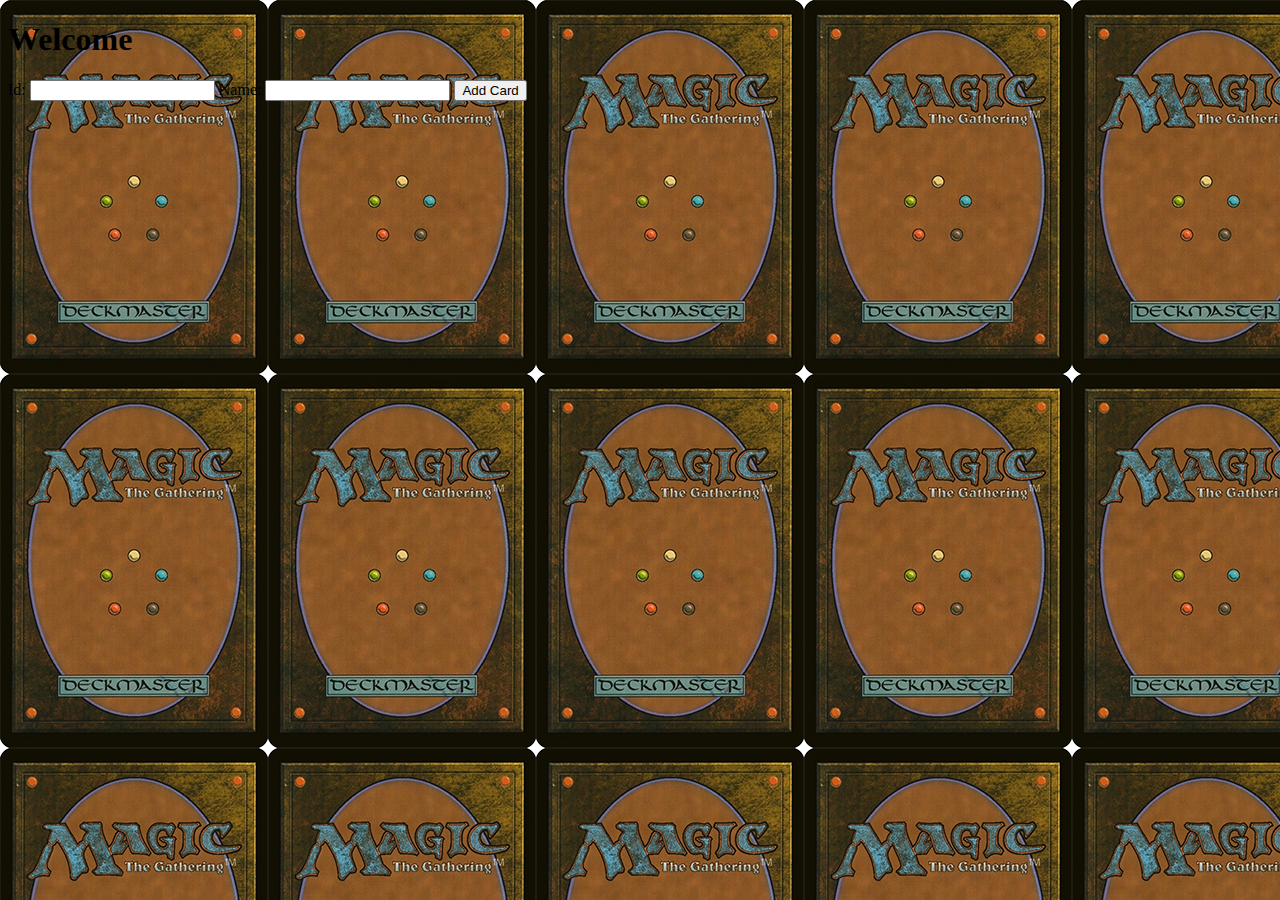
<file: src/main/resources/index.html>
<!DOCTYPE html>
<html lang="en">
<head>
    <meta charset="UTF-8">
    <title>Home Page</title>
    <link rel="stylesheet" href="main.css">
</head>
<body>
    <h1>Welcome</h1>
    <form action="/cards" method="post">
        Id: <input type="number" name="typeId" id="typeId"/>
        Name: <input type="text" name="name" id="name"/>
        <button type="button" onclick="postCard()">Add Card</button>
    </form>
    <div id="cards"></div>
    <script src="main.js"></script>
</body>
</html>
</file>
<file: src/main/resources/main.css>
body {
    background-image: url('cardback.jpg');
}
</file>
